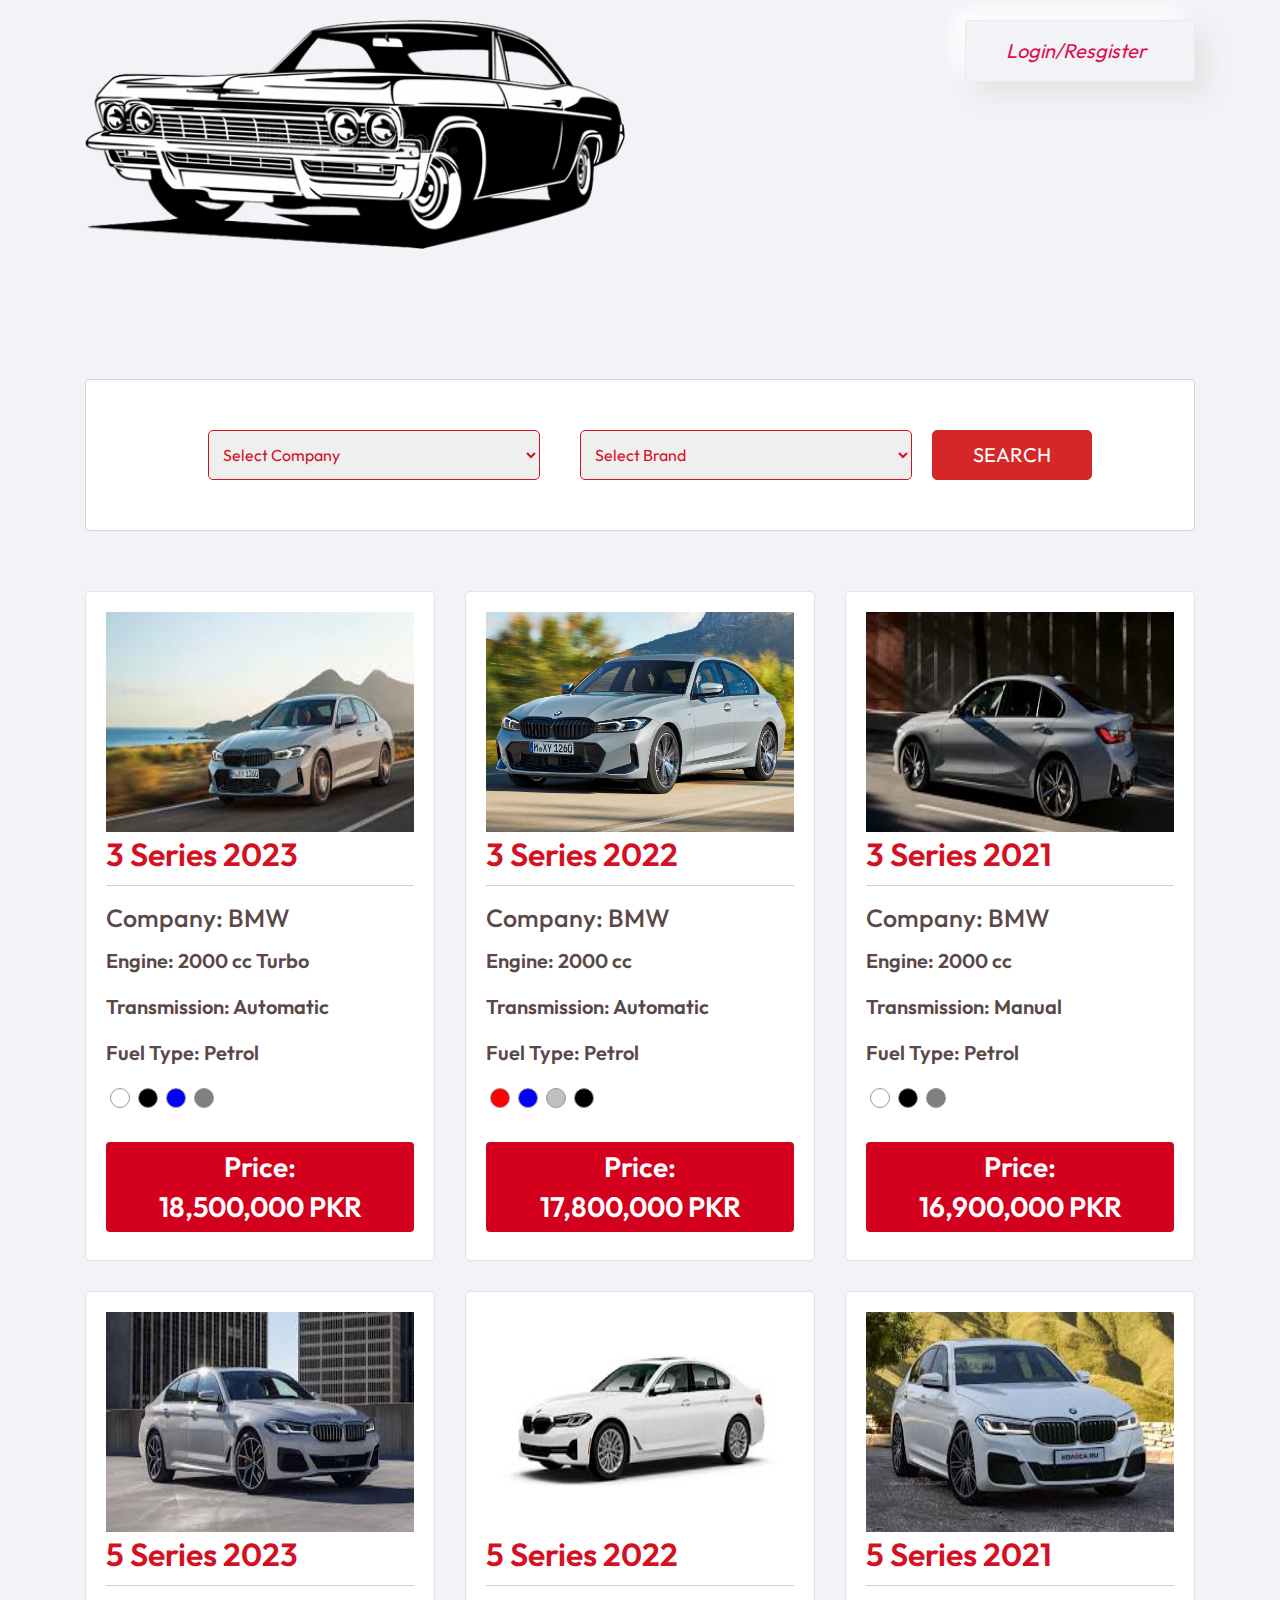
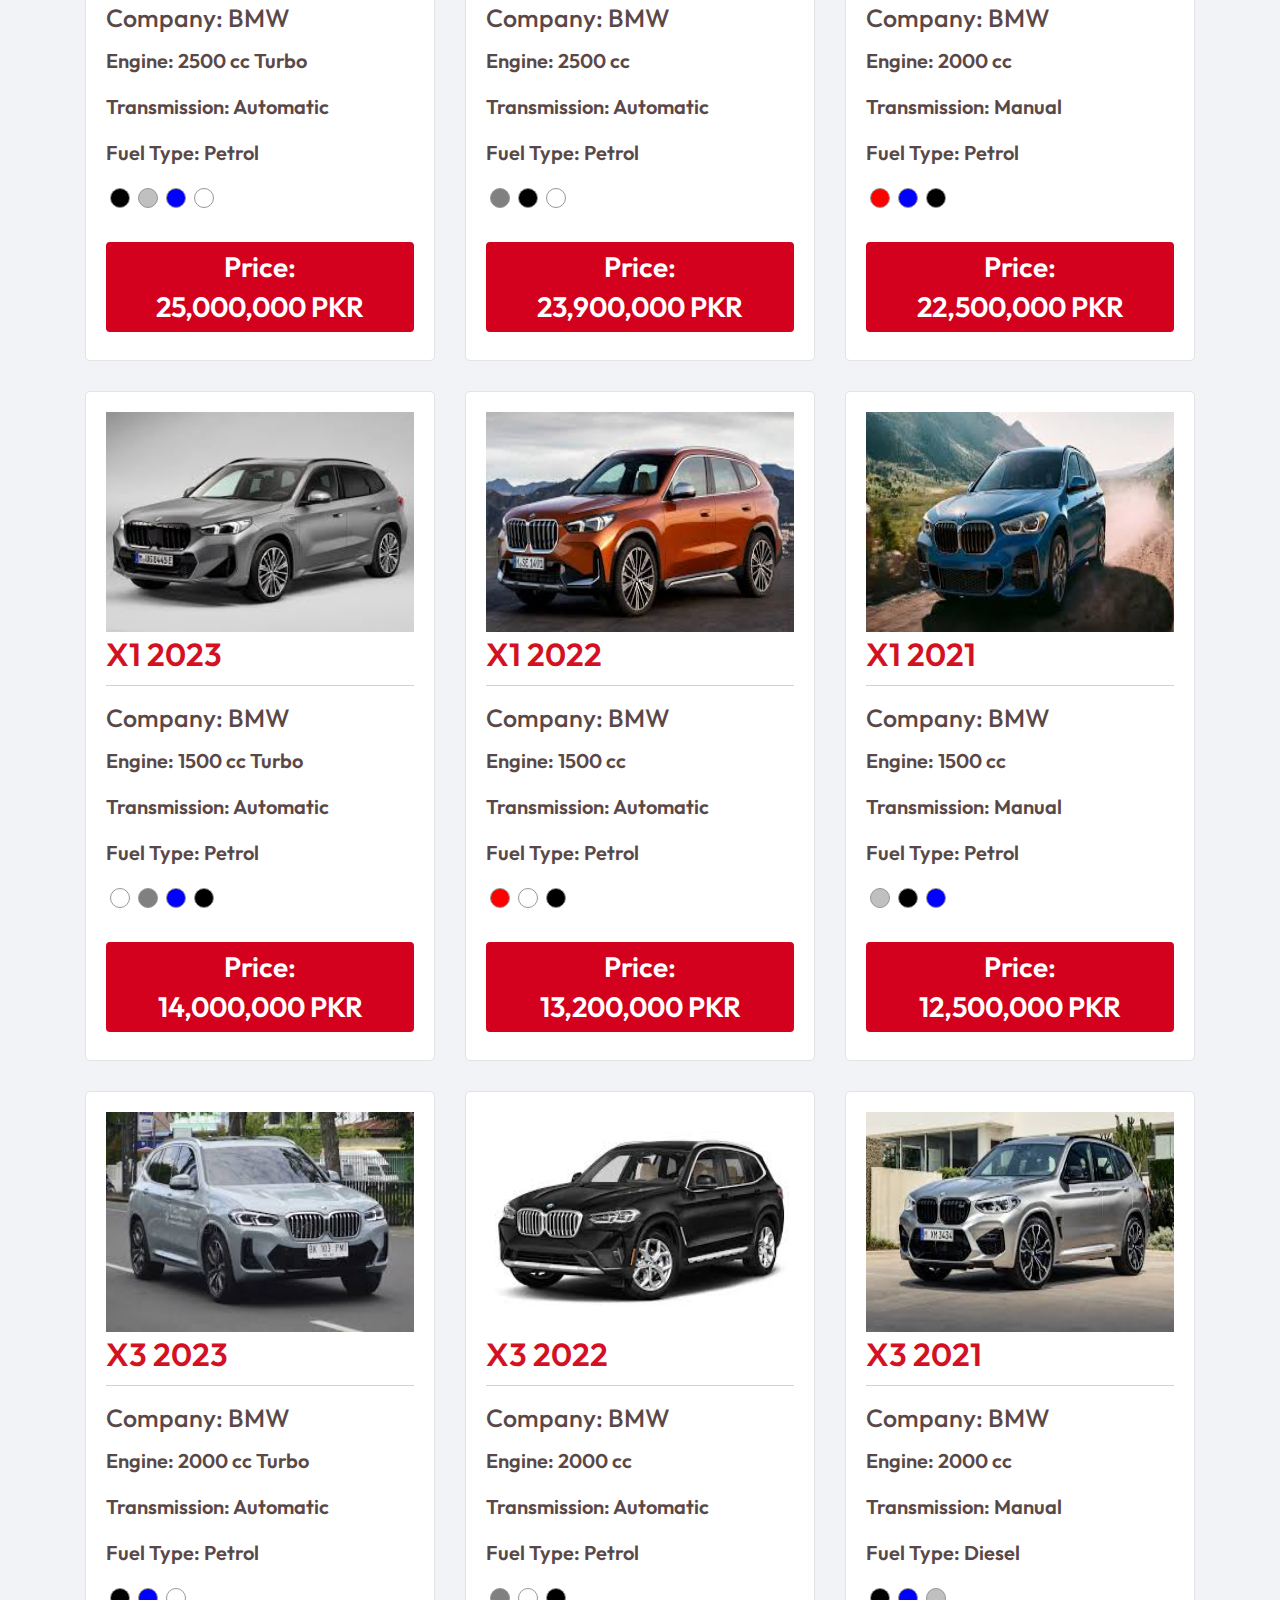
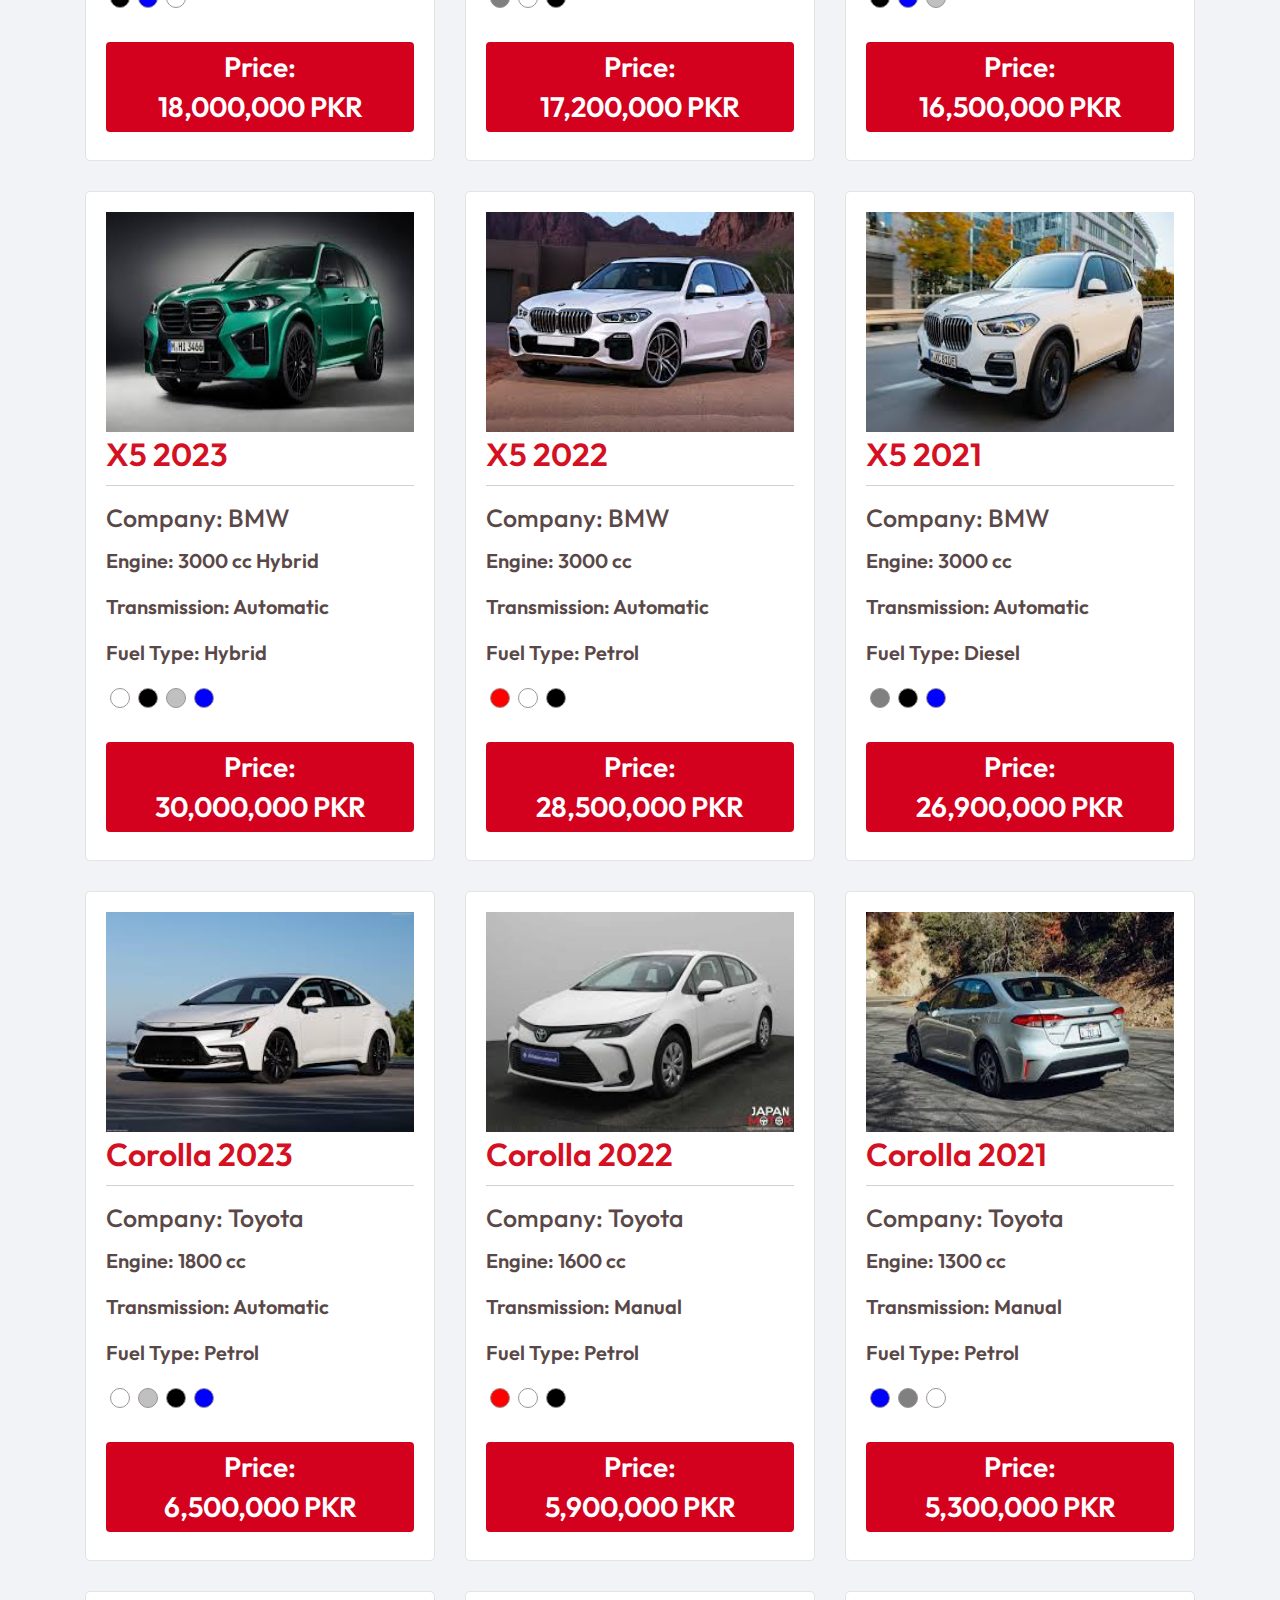
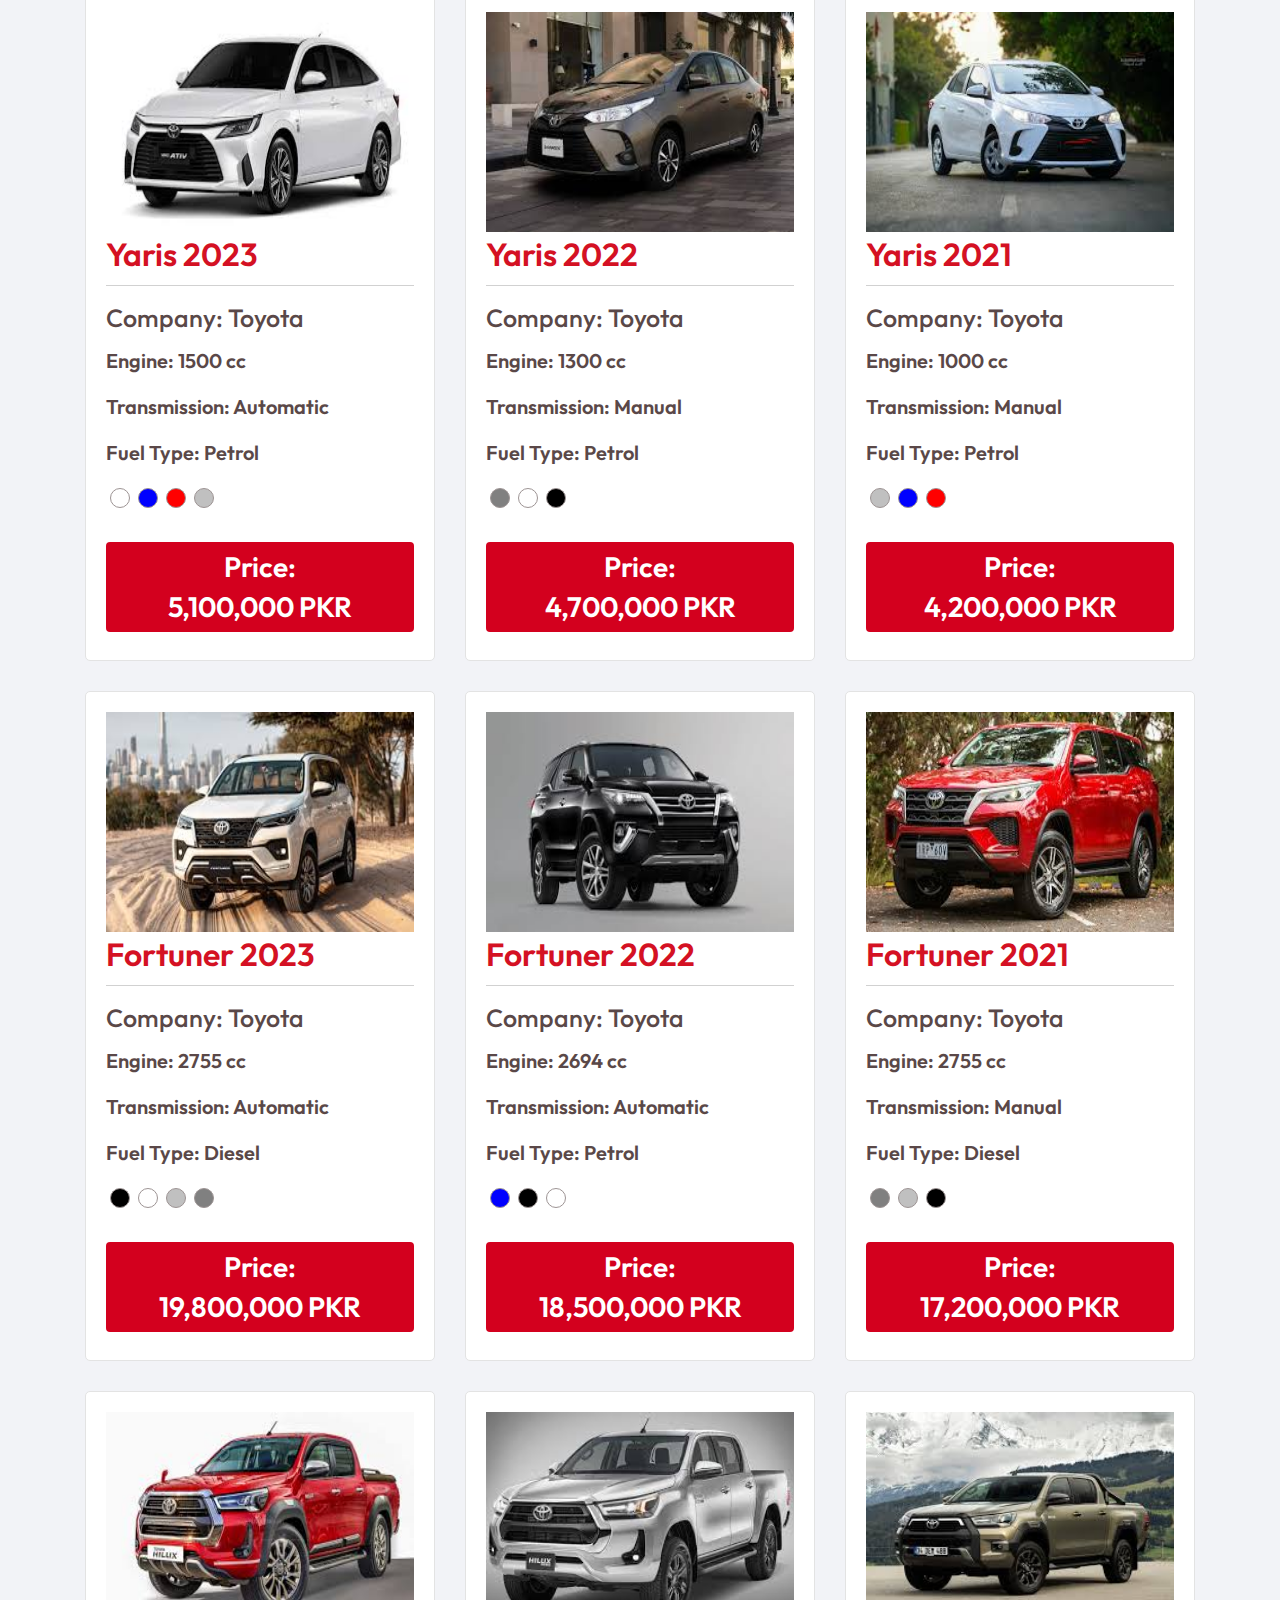
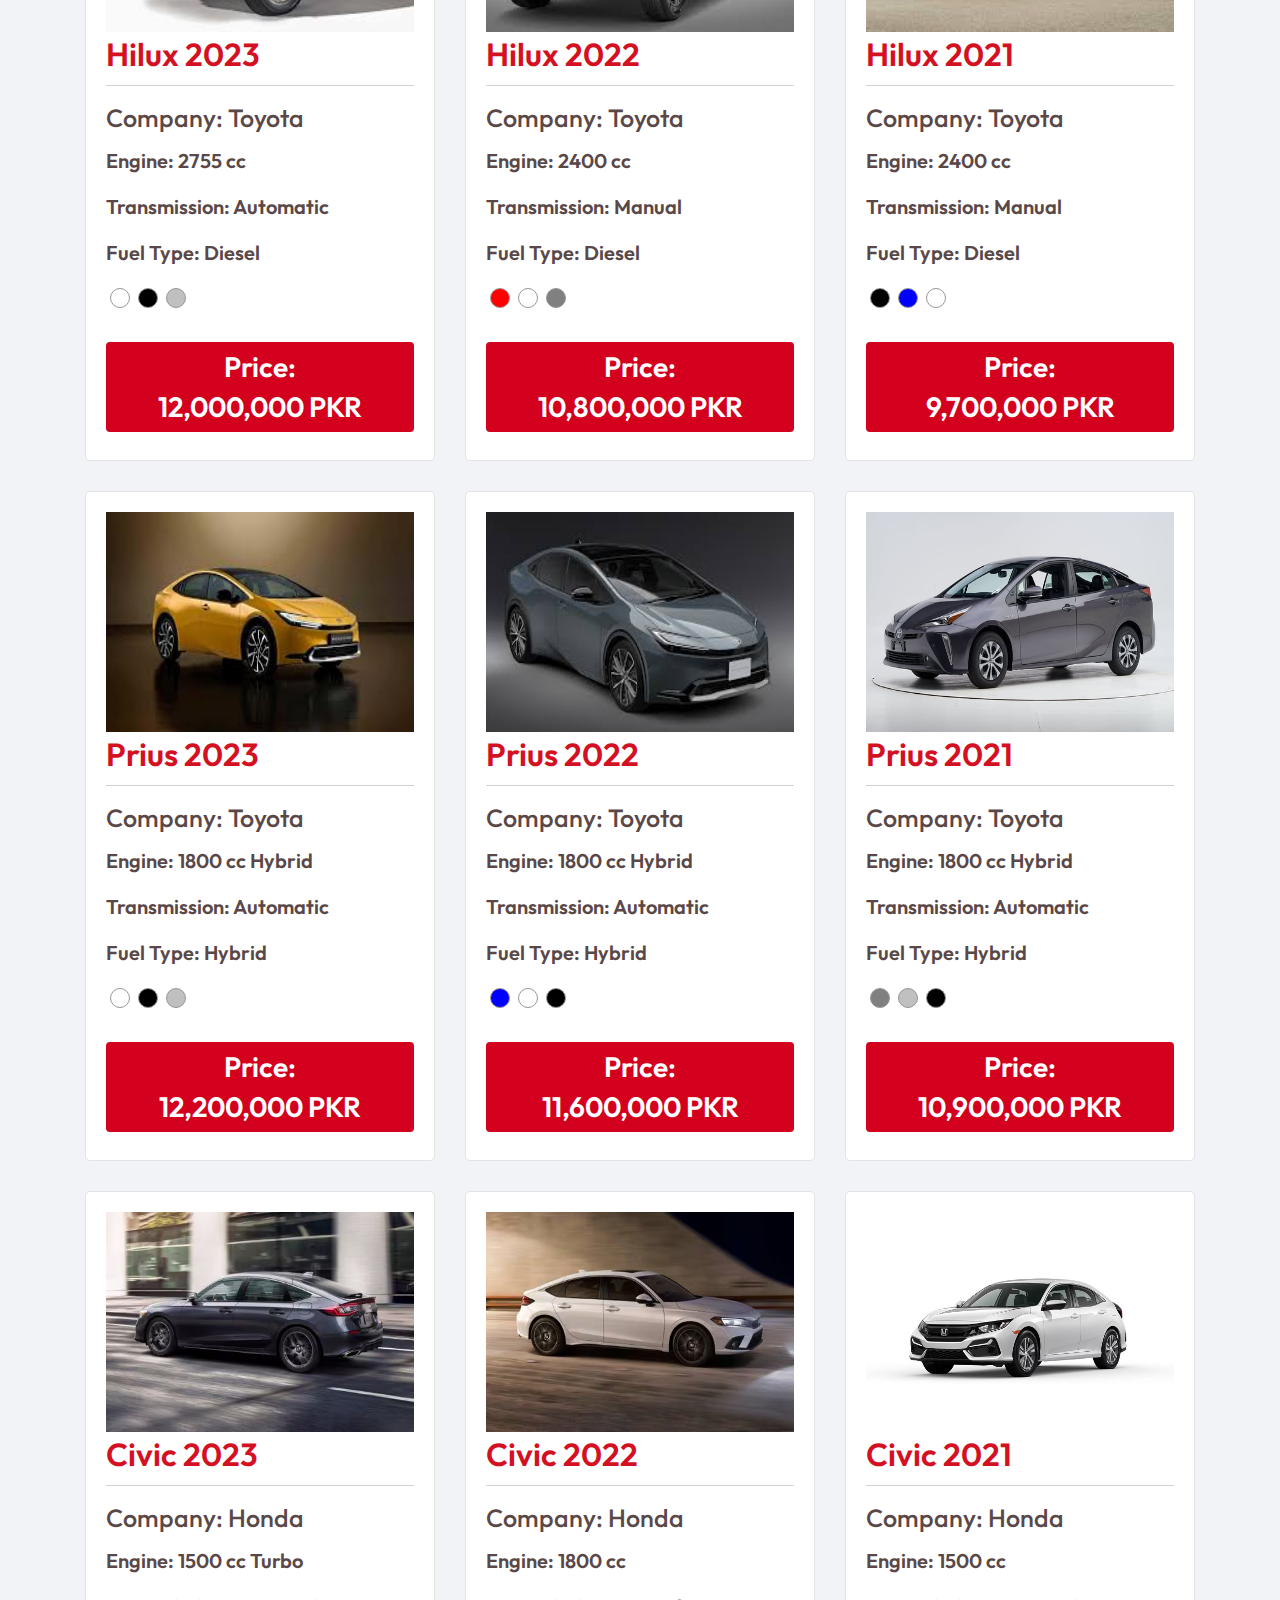
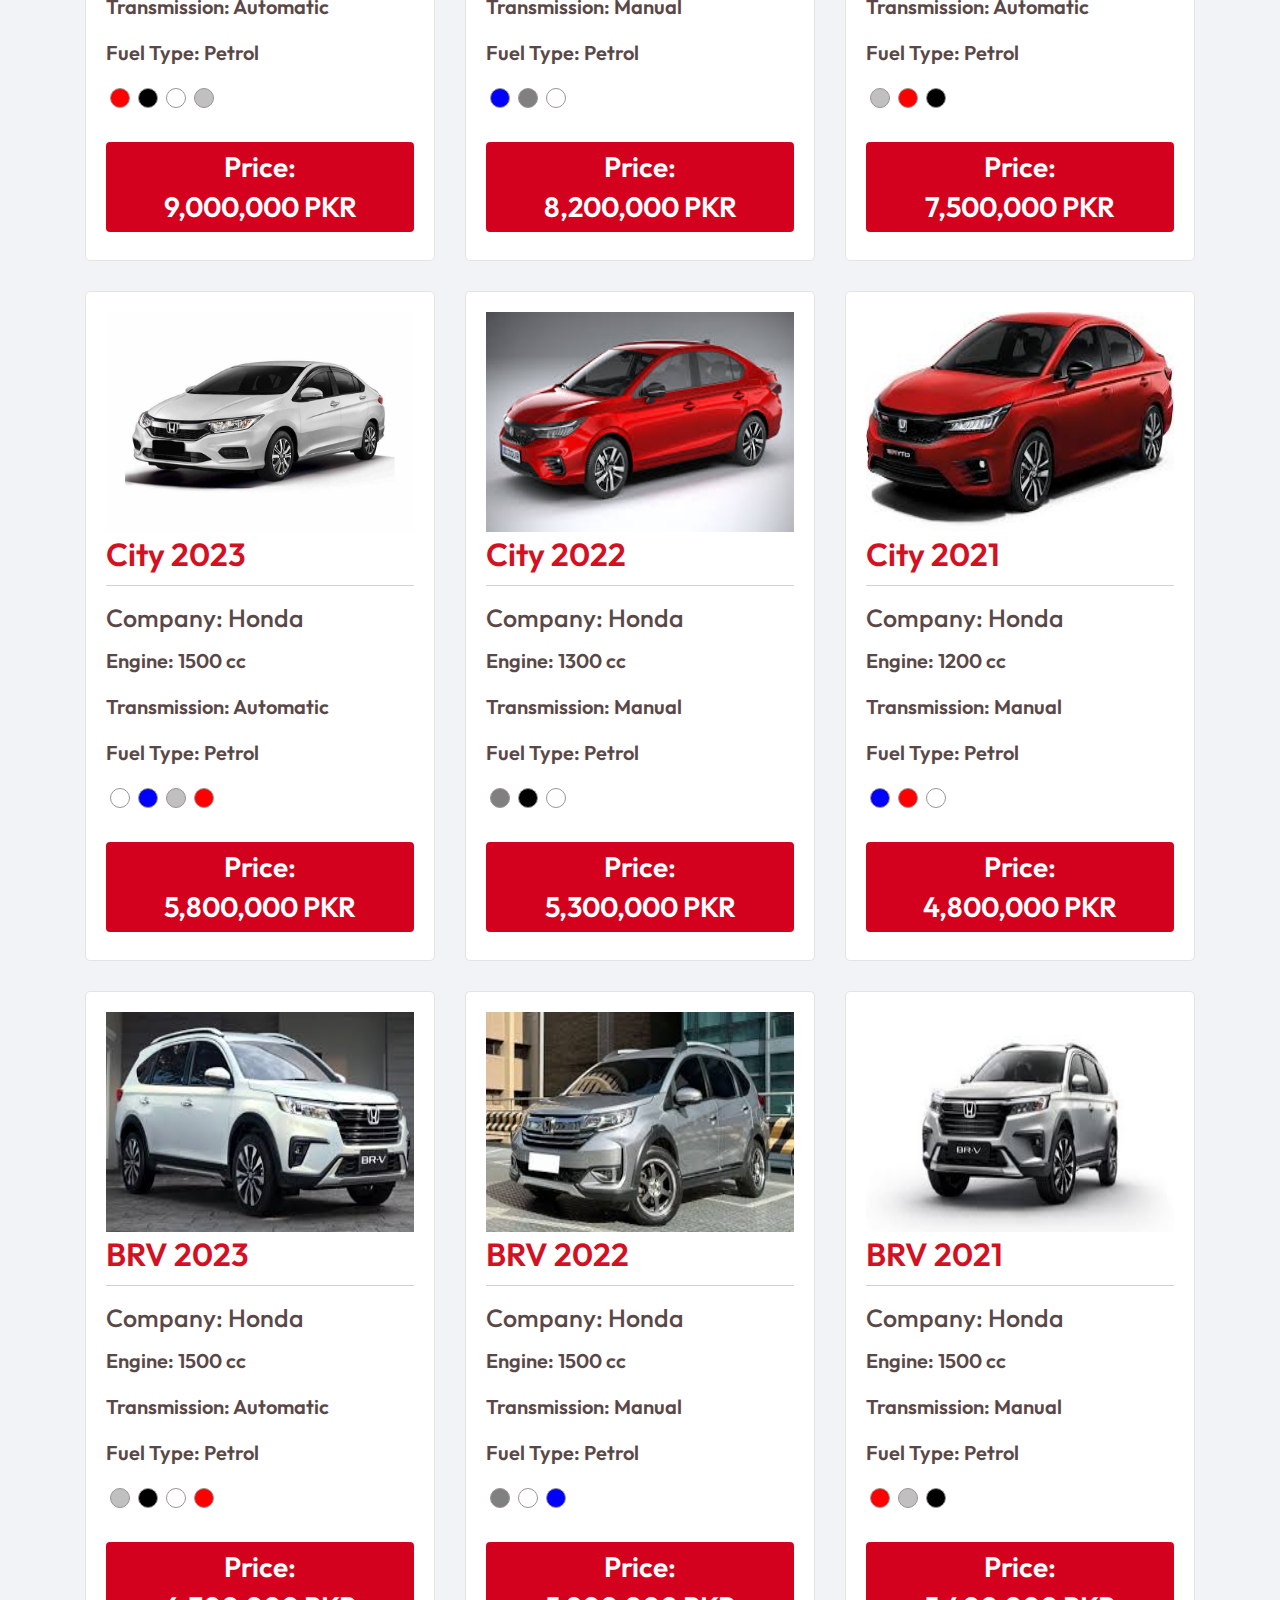
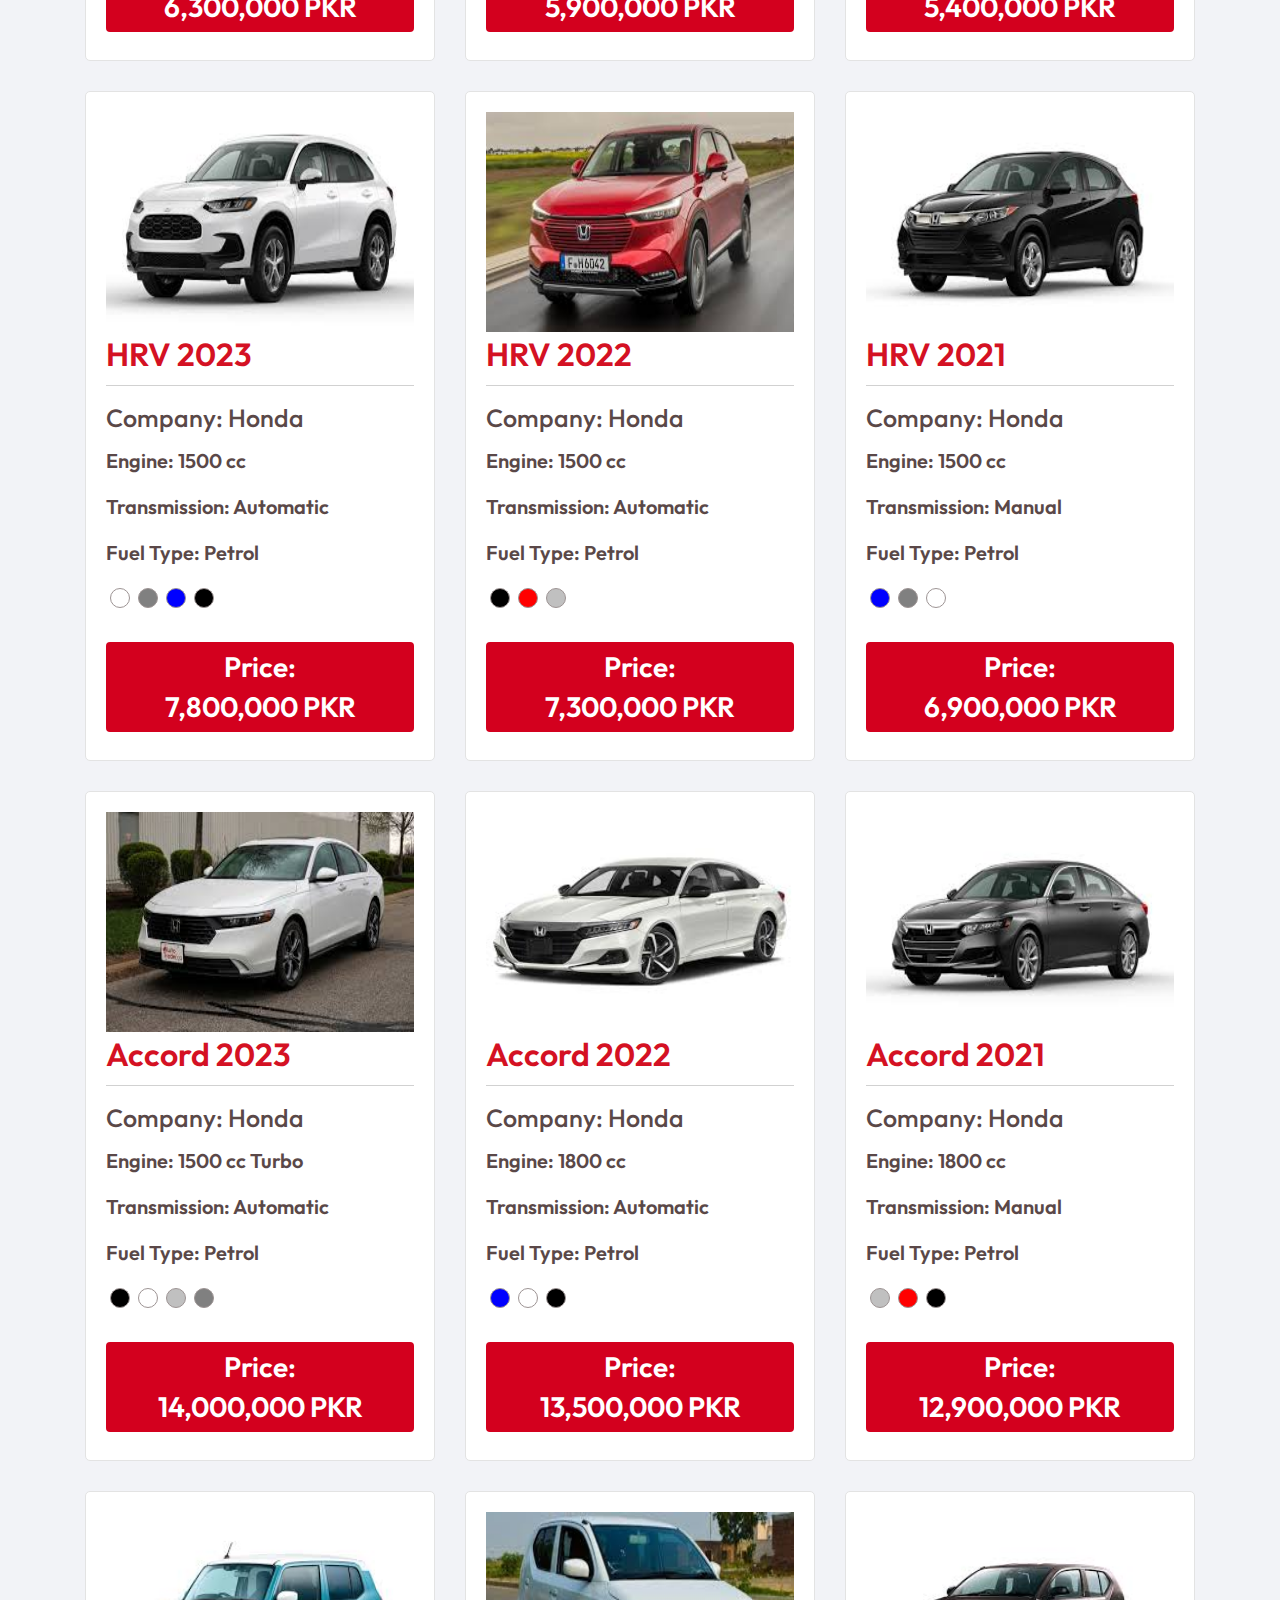
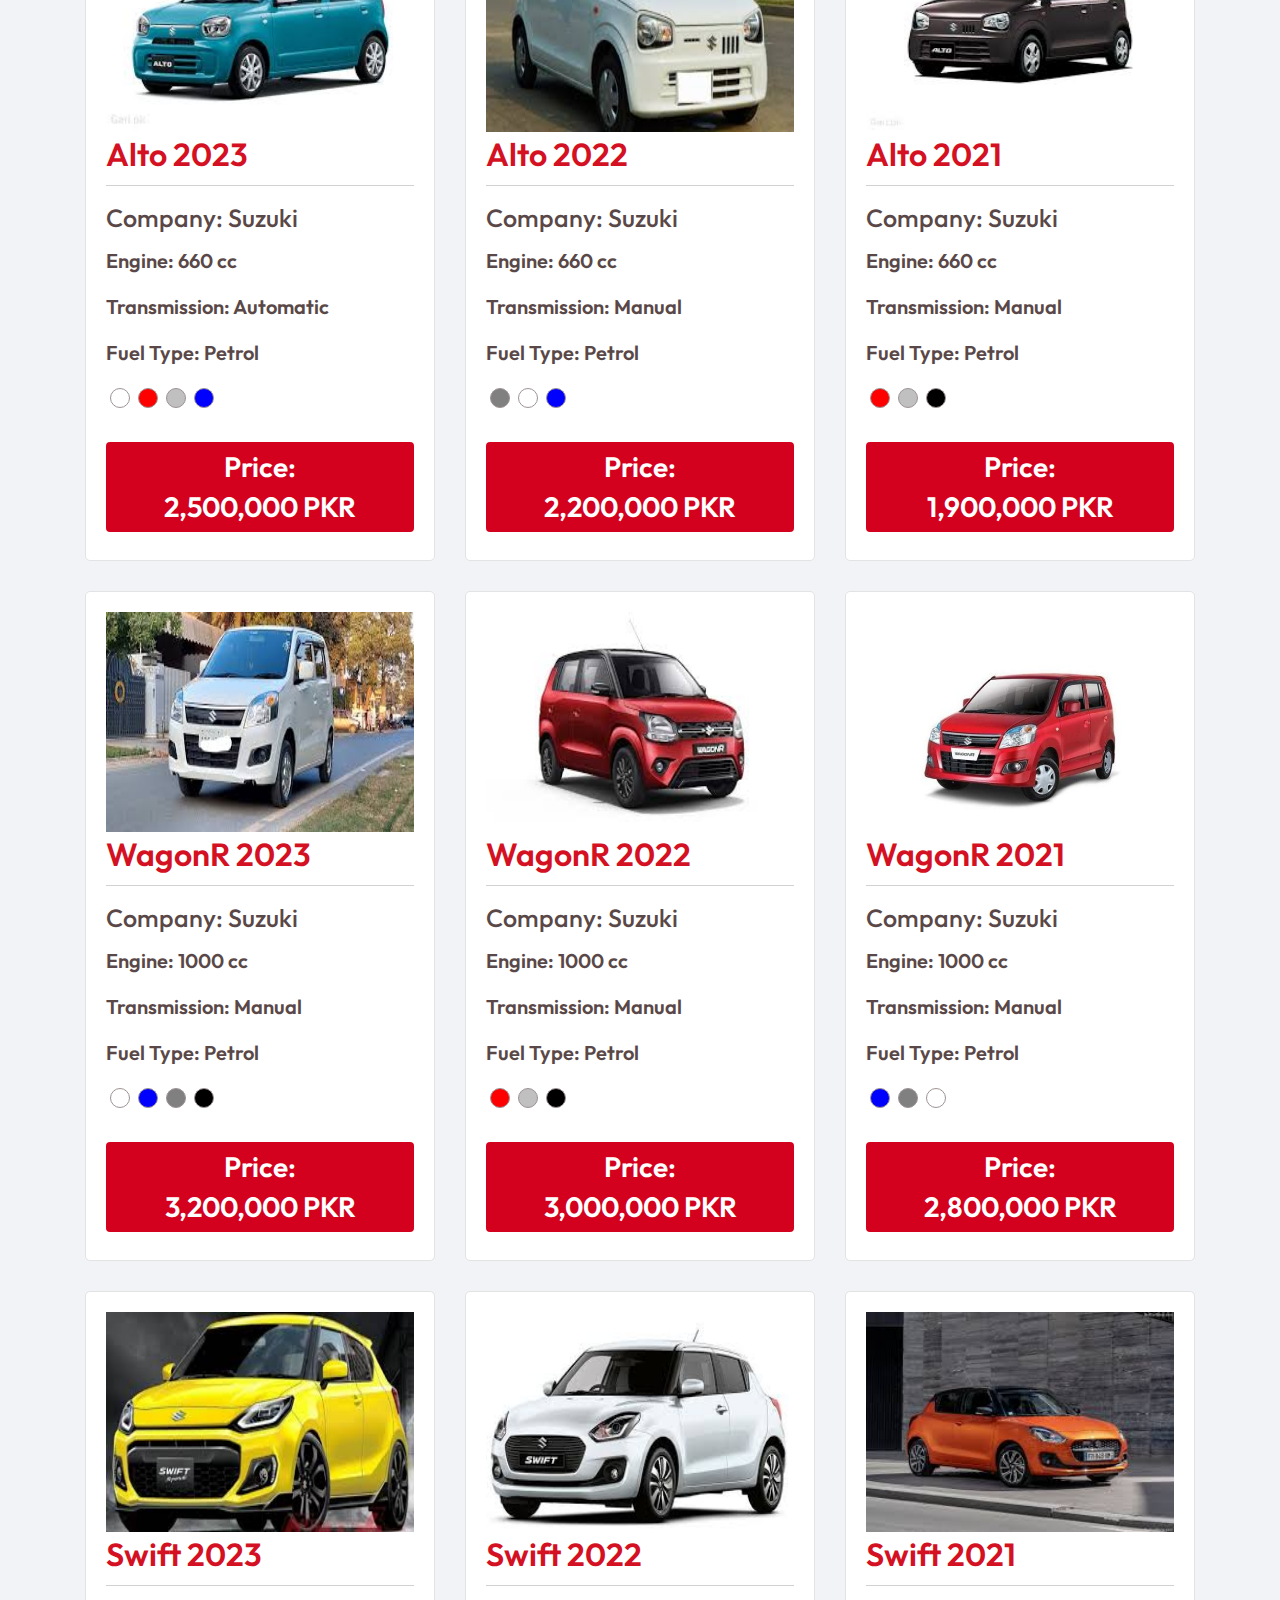
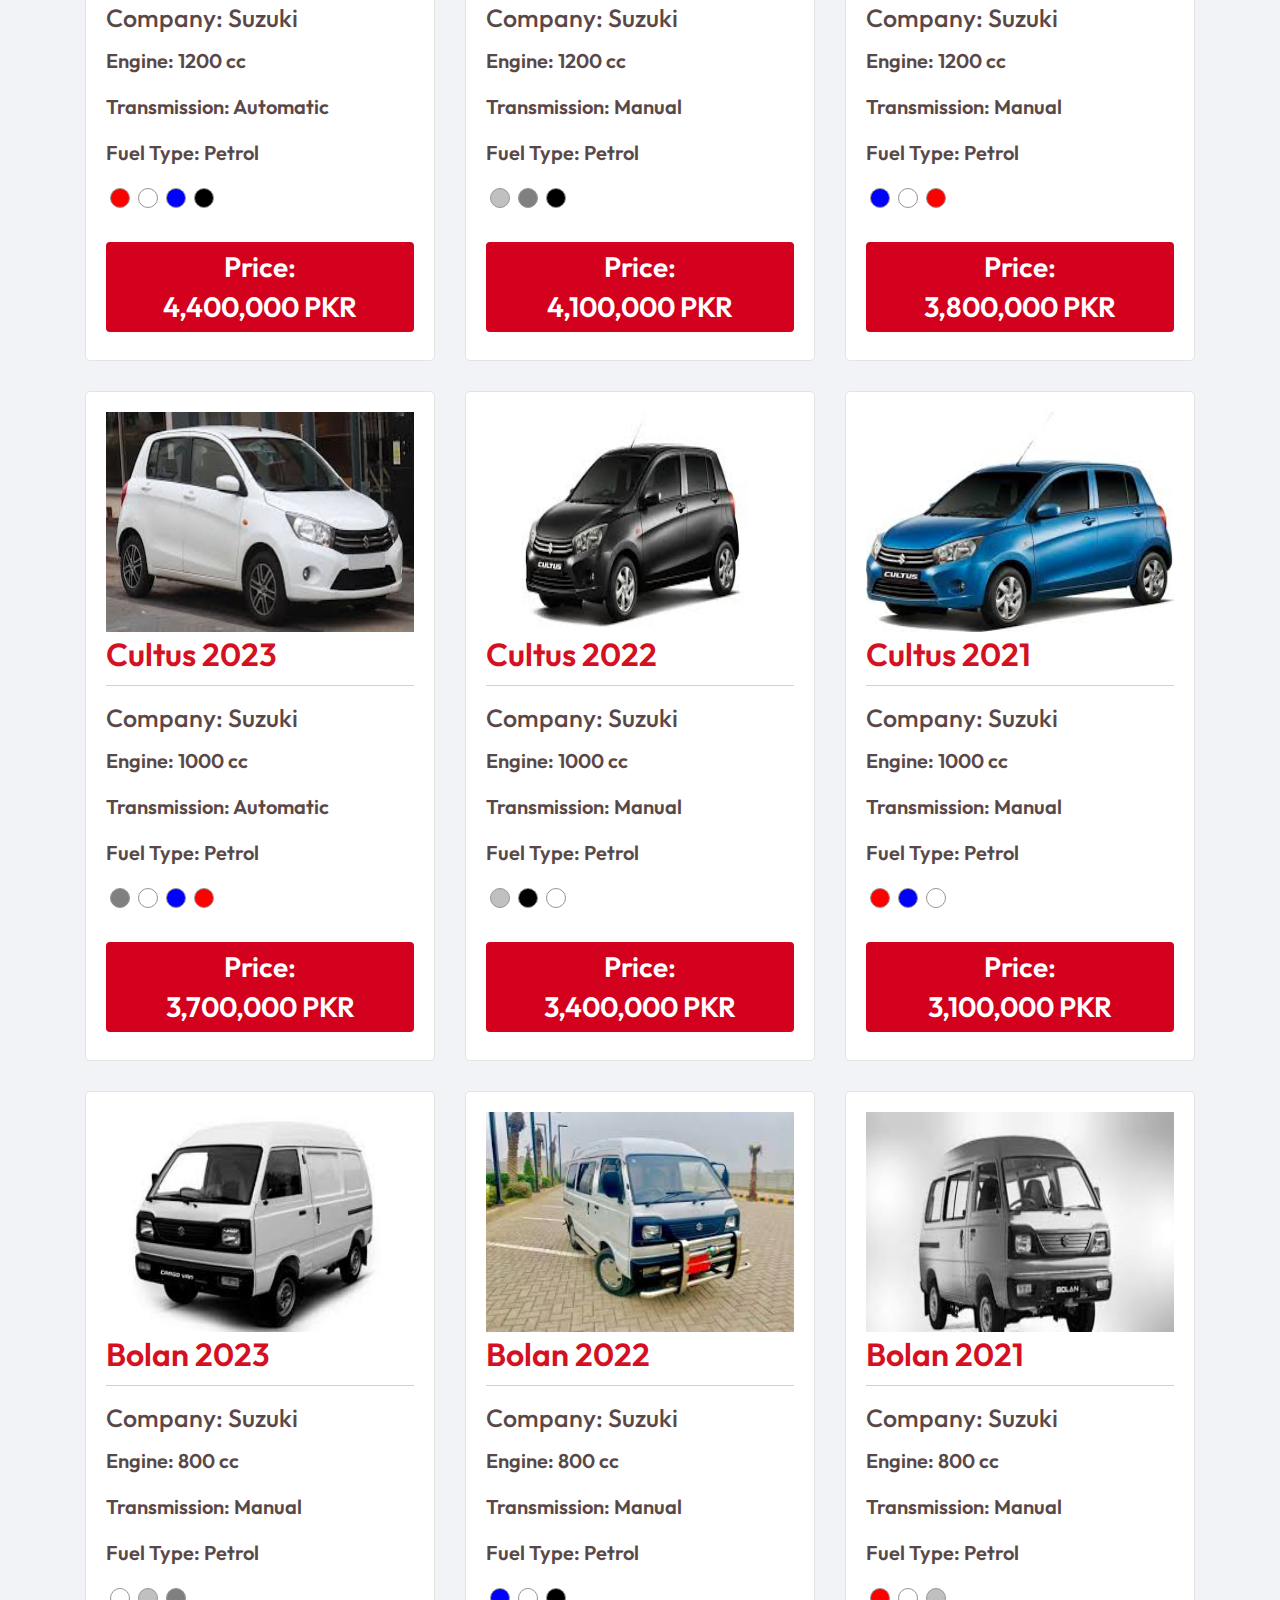
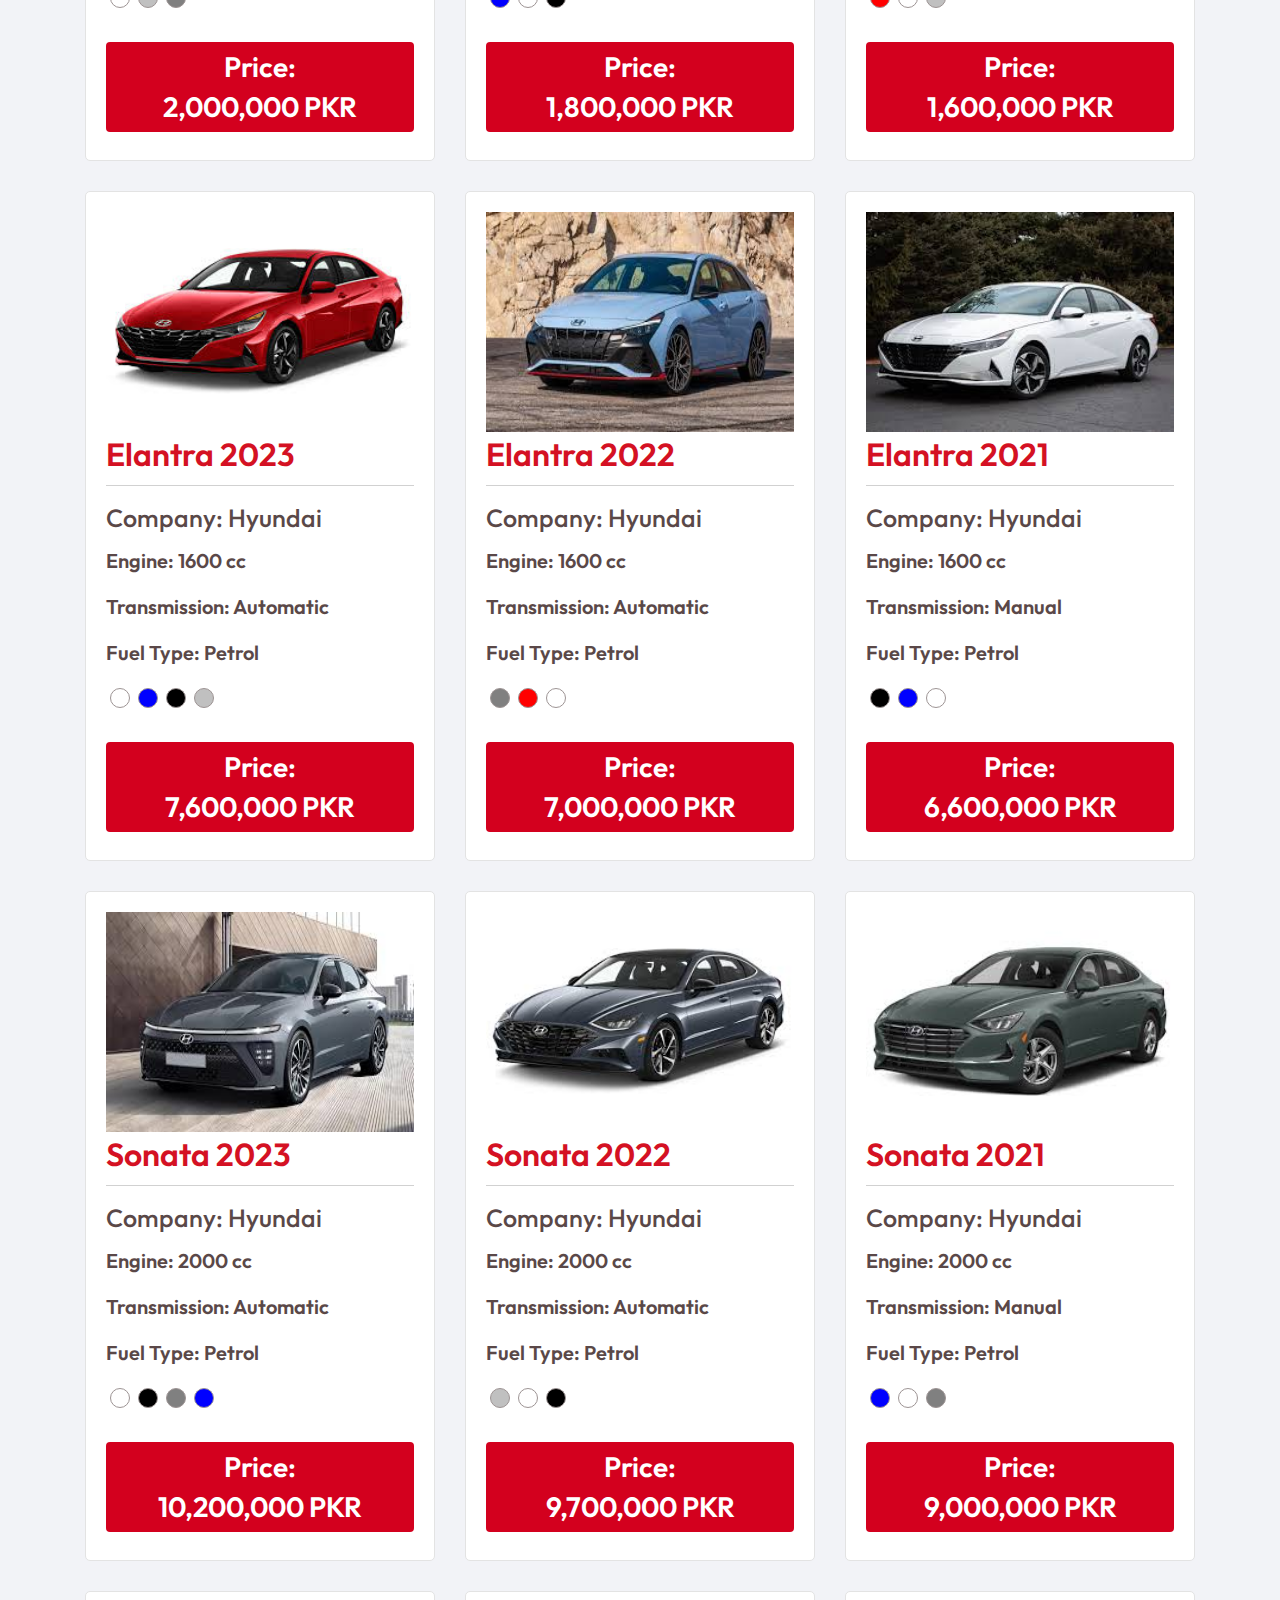
<file: index.html>
<!DOCTYPE html>
<html lang="en">

<head>
    <meta charset="UTF-8">
    <meta name="viewport" content="width=device-width, initial-scale=1.0">
    <title>Document</title>
    <link rel="stylesheet" href="https://cdn.jsdelivr.net/npm/bootstrap@4.4.1/dist/css/bootstrap.min.css" integrity="sha384-Vkoo8x4CGsO3+Hhxv8T/Q5PaXtkKtu6ug5TOeNV6gBiFeWPGFN9MuhOf23Q9Ifjh" crossorigin="anonymous">
    <link rel="stylesheet" href="style.css">
    <!-- <link rel="stylesheet" href="login.css"> -->
</head>

<body>
    <header class="header">
        <div class="container">
            <div class="row">
                <div class="col-md-6 col-5">
                    <div class="nav-brand">
                        <a href="#!">
                            <img src="./image/car-log.png">
                        </a>
                    </div>
                </div>
                <div class="col-md-6 col-6">
                    <div class="top-btn">
                        <a id="login-logout" onclick="changePage()"><i class="far fa-user"> Login/Resgister</i></a>
                    </div>
                </div>
            </div>
        </div>
    </header>
    <div class="content">
        <section class="section-one">
            <div class="container">
                <div class="row">
                    <div class="col-md-12">
                        <div class="search-box d-flex justify-content-center">

                            <select onchange="onCompanyChange()" id="company" class="form-select"
                                aria-label="Default select example">
                            </select>
                            <select id="brand" class="form-select" aria-label="Default select example">
                            </select>

                            <button onclick="filterCars()" type="button" class="btn-search">Search</button>

                        </div>
                    </div>
                </div>
            </div>
        </section>

        <section class="section-two">
            <div class="container-xl">
                <div id="allCars" class="row">

                </div>
            </div>
        </section>
    </div>

    <footer class="footer">
        <div class="container">
            <div class="row">
                <div class="col-md-4">
                    <div class="ftr-one">
                        <h4>About Us</h4>
                        <p>Lorem Ipsum is simply dummy text of the printing and typesetting industry.</p>
                    </div>
                </div>
                <div class="col-md-4">
                    <div class="ftr-one">
                        <h4>Quick Links</h4>
                        <ul>
                            <li><a href="#!">Home</a></li>
                            <li><a href="#!">About</a></li>
                            <li><a href="#!">Services</a></li>
                            <li><a href="#!">Contact Us</a></li>
                        </ul>

                    </div>
                </div>
                <div class="col-md-4">
                    <h4>Social Media</h4>
                    <ul class="social-media">
                        <li><a href="#!"><i class="fa-brands fa-facebook-f"></i></a></li>
                        <li><a href="#!"><i class="fa-brands fa-twitter"></i></a></li>
                        <li><a href="#!"><i class="fa-brands fa-instagram"></i></a></li>
                        <li><a href="#!"><i class="fa-brands fa-linkedin-in"></i></a></li>
                    </ul>
                </div>
            </div>
        </div>
    </footer>
    <script src="app.js"></script>
      <!-- <script src="https://cdn.jsdelivr.net/npm/bootstrap@4.4.1/dist/js/bootstrap.min.js" integrity="sha384-wfSDF2E50Y2D1uUdj0O3uMBJnjuUD4Ih7YwaYd1iqfktj0Uod8GCExl3Og8ifwB6" crossorigin="anonymous"></script> -->
</body>

</html>
</file>
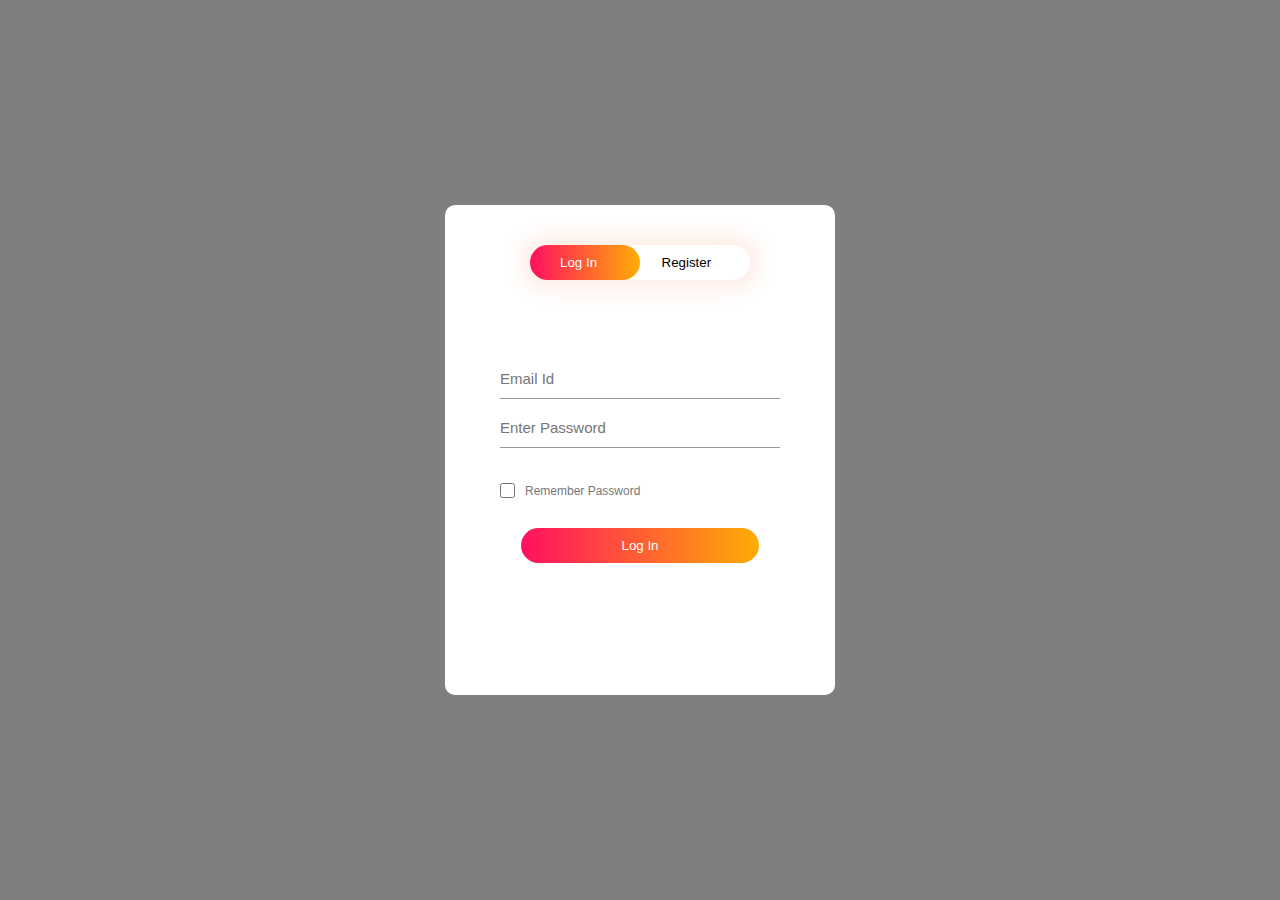
<file: login.html>
<!DOCTYPE html>
<html lang="en">

<head>
    <meta charset="UTF-8">
    <meta name="viewport" content="width=device-width, initial-scale=1.0">
    <title>Login & Registration</title>
    <link rel="stylesheet" href="login.css">
</head>

<body>
    <div class="container">
        <div class="form-box">
            <div class="button-box">
                <div id="btn"></div>
                <button type="button" class="toggle-btn" id="loginBtn" onclick="login()">Log In</button>
                <button type="button" class="toggle-btn" id="registerBtn" onclick="register()">Register</button>
            </div>

            <form id="login" class="input-group">
                <input type="email" class="input-field" id="login-email" placeholder="Email Id" required>
                <input type="password" class="input-field" id="login-pasword" placeholder="Enter Password" required>
                <input type="checkbox" class="checkbox"><span>Remember Password</span>
                <button type="submit" class="submit-btn" onclick="loginBtn1(event)">Log In</button>
            </form>

            <div id="register" class="input-group">
                <input type="email" class="input-field" id="user-email" placeholder="Email Id" required>
                <input type="text" class="input-field" id="username" placeholder="Username" required>
                <input type="password" class="input-field" id="user-pasword" placeholder="Enter Password" required>
                <input type="checkbox" class="checkbox"><span>I agree to the terms & conditions</span>
                <button type="submit" class="submit-btn" onclick="registerBtn1(event)">Register</button>
            </div>
        </div>
    </div>

    <script src="login.js"></script>
</body>

</html>
</file>
<file: style.css>
@import url('https://fonts.googleapis.com/css2?family=Outfit:wght@100;200;300;400;500;600;700;800;900&display=swap');

body {
    font-family: 'Outfit', sans-serif !important;
}

a {
    font-family: 'Outfit', sans-serif !important;
}

p {
    font-family: 'Outfit', sans-serif !important;
}

li {
    font-family: 'Outfit', sans-serif !important;
}

h1 {
    font-family: 'Outfit', sans-serif !important;
}

h2 {
    font-family: 'Outfit', sans-serif !important;
}

h3 {
    font-family: 'Outfit', sans-serif !important;
}

h4 {
    font-family: 'Outfit', sans-serif !important;
}

h5 {
    font-family: 'Outfit', sans-serif !important;
}

h6 {
    font-family: 'Outfit', sans-serif !important;
}

body {
    overflow-x: hidden;
}



body {
    background: #f2f3f7 !important;
    padding: 0px;
    margin: 0px;
}

header.header {
    padding: 20px 10px;
}

.nav-brand img {
    width: 100% !important;
    height: 70% !important;
}

ul.social-media {
    display: flex;
    justify-content: flex-start;
    list-style: none;
    padding: 0px 0px;
}

ul.social-media li {
    margin-right: 15px;
}

ul.social-media li i {
    font-size: 25px;
    border-radius: 50%;
    transition: all 0.3s;
    color: #d20018;
    width: 60px;
    height: 60px;
    display: flex;
    align-items: center;
    justify-content: center;
    border: 2px solid #d20018;
}

ul.social-media li a {
    text-decoration: none !important;
}

.top-btn {
    text-align: end;
}

.top-btn>a:hover {
    color: #fff;
}

.top-btn>a {
    font-size: 20px;
    line-height: 30px;
    font-weight: 400;
    color: #df0c4e;
    text-transform: capitalize;
    padding: 15px 40px;
    border-radius: 5px;
    text-decoration: none !important;
    box-shadow: 0.6em 0.6em 1.2em #e3e3e3, -0.5em -0.5em 1em #ffffff;
    border: 1px solid #ebebeb;
    display: inline-block;
    transition-duration: 0.5s;
    position: relative;
    z-index: 5;
    overflow: hidden;
}

.top-btn>a i {
    padding-right: 8px;
}


.top-btn>a:before {
    content: '';
    position: absolute;
    top: 0px;
    left: auto;
    right: 0px;
    width: 0%;
    height: 100%;
    background-color: #df0c4e;
    transition-duration: 1.1s;
    z-index: -1;
}

.top-btn>a:hover:before {
    width: 100%;
    left: 0px;
    right: auto;
}



.search-box {
    background-color: #fff;
    padding: 50px 0px;
    border-radius: 4px;
    margin: 10px 0px;
    border: 1px solid #d5d5d7;
}

section.section-one {
    margin-top: 100px;
}

.search-box select {
    border: 1px solid #d41123;
    border-radius: 5px;
    height: 50px;
    width: 30%;
    margin: 0px 20px;
    padding: 0px 10px;
    text-transform: capitalize;
    font-size: 16px;
    color: #d41123;
}

.search-box select:focus {
    border: 1px solid #d41123 !important;
}

.search-box select:focus-visible {
    outline: unset !important;
}



button.btn-search {
    font-size: 20px;
    line-height: 30px;
    font-weight: 400;
    color: #fff;
    text-transform: uppercase;
    padding: 0px 40px;
    border-radius: 5px;
    background-color: #d52727;
    border: 1px solid #d52727 !important;
    display: inline-block;
    transition-duration: 0.5s;
    height: 50px;
}

section.section-two {
    padding-top: 50px;
}

.result-box {
    border: 1px solid #e3e3e3;
    border-radius: 5px;
    background-color: #fff;
    padding: 20px 20px;
    margin-bottom: 30px;
}

.result-box .image-thumb img {
    width: 100%;
}


.result-box h3 {
    text-transform: capitalize;
    font-size: 32px;
    line-height: 45px;
    font-weight: 600;
    color: #d41123;
    border-bottom: 1px solid #0000002e;
    margin-top: 0px;
    margin-bottom: 15px;
    padding-bottom: 8px;
}

.result-box h4 {
    margin-top: 0px;
    margin-bottom: 10px;
    font-size: 25px;
    line-height: 35px;
    font-weight: 500;
    color: #5a4848;
}

.result-box p {
    font-size: 20px;
    line-height: 30px;
    font-weight: 600;
    color: #5a4848;
}

.result-box h5 {
    font-size: 20px;
    line-height: 30px;
    font-weight: 400;
    text-transform: capitalize;
}

.result-box h6 {
    background-color: #d3001e;
    display: flex;
    flex-direction: column;
    text-align: center;
    font-size: 28px;
    line-height: 40px;
    font-weight: 600;
    color: #fff;
    border-radius: 4px;
    padding: 5px 10px;
    margin-top: 30px;
}

.cont-box {
    position: absolute;
    top: 0px;
    left: 0px;
    right: 0px;
    width: 100%;
    height: 0%;
    background-color: #ffffffba;
    margin: 0 auto;
    display: flex;
    align-items: center;
    justify-content: center;
    flex-direction: column;
    transition-duration: 1.5s !important;
    opacity: 0;
}

.result-box:hover .cont-box {
    height: 100%;
    opacity: 1;
}

.last-bx {
    position: relative;
    overflow: hidden;
}

.last-bx .image-thumb img {
    height: 500px;
    object-fit: none;
}

footer.footer {
    background-color: #000000;
    padding: 50px 0px;
    margin-top: 100px;
}

footer.footer h4 {
    margin-top: 0px;
    margin-bottom: 40px;
    font-size: 18px;
    line-height: 30px;
    font-weight: 500;
    color: #fff;
    text-transform: uppercase;
    letter-spacing: 3px;
}

footer.footer p {
    font-size: 16px;
    line-height: 28px;
    font-weight: 400;
    color: #ffffffcf;
    max-width: 260px;
}

footer.footer a {
    font-size: 16px;
    line-height: 28px;
    font-weight: 400;
    color: #ffffffcf;
}

.ftr-one ul {
    margin: 0px 0px;
    list-style: none;
    padding: 0px 0px;
}

.ftr-one ul li {
    margin-bottom: 12px;
}

.img-size {
    width: 450px;
    height: 220px;
}

#image-size {
    width: 100%;
    height: 350px;
}

#image-size>img {
    width: 100%;
    height: 100%;
}

#images3 {
    width: 100%;
    height: 500px;
}

#images3>img {
    width: 100%;
    height: 100%;
}
</file>
<file: login.css>
* {
    margin: 0;
    padding: 0;
    font-family: sans-serif;
}

.container {
    height: 100vh;
    width: 100%;
    background-image: linear-gradient(rgba(0,0,0,0.5)), url(https://t4.ftcdn.net/jpg/09/09/10/05/360_F_909100561_lYTvkuYJcSVM8avLiydlRDWRIprV6zLd.jpg); /* Replace background.jpg with your image */
    background-position: center;
    background-size: cover;
    position: relative;
    display: flex;
    align-items: center;
}

.form-box {
    width: 380px;
    height: 480px;
    position: relative;
    margin: 0% auto;
    background: #fff;
    padding: 5px;
    overflow: hidden;
    border-radius: 10px;
}

.button-box {
    width: 220px;
    margin: 35px auto;
    position: relative;
    box-shadow: 0 0 20px 9px #ff61241f;
    border-radius: 30px;
    margin-bottom: 10px;
}

.toggle-btn {
    padding: 10px 30px;
    cursor: pointer;
    background: transparent;
    border: 0;
    outline: none;
    position: relative;
}
#loginBtn{
    color: #fff;
}
#btn {
    top: 0;
    left: 0;
    position: absolute;
    width: 110px;
    height: 100%;
    background: linear-gradient(to right, #ff105f, #ffad06);
    border-radius: 30px;
    transition: 0.5s;
}

.input-group {
    top: 150px;
    position: absolute;
    width: 280px;
    transition: 0.5s;
}

.input-field {
    width: 100%;
    padding: 10px 0;
    margin: 5px 0;
    border-left: 0;
    border-top: 0;
    border-right: 0;
    border-bottom: 1px solid #999;
    outline: none;
    background: transparent;
    font-size: 15px;
    line-height: 1.2;
}

.submit-btn {
    width: 85%;
    padding: 10px 30px;
    cursor: pointer;
    display: block;
    margin: auto;
    background: linear-gradient(to right, #ff105f, #ffad06);
    border: 0;
    outline: none;
    border-radius: 30px;
    color: #fff;
}

.checkbox {
    margin: 30px 10px 30px 0;
    width: 15px;
    height: 15px;
}

span {
    color: #777;
    font-size: 12px;
    bottom: 65px;
    position: absolute;
}

#login {
    left: 55px;
    /* border: 1px solid #ff105f; */
}

#register {
    left: 450px;
}
</file>
